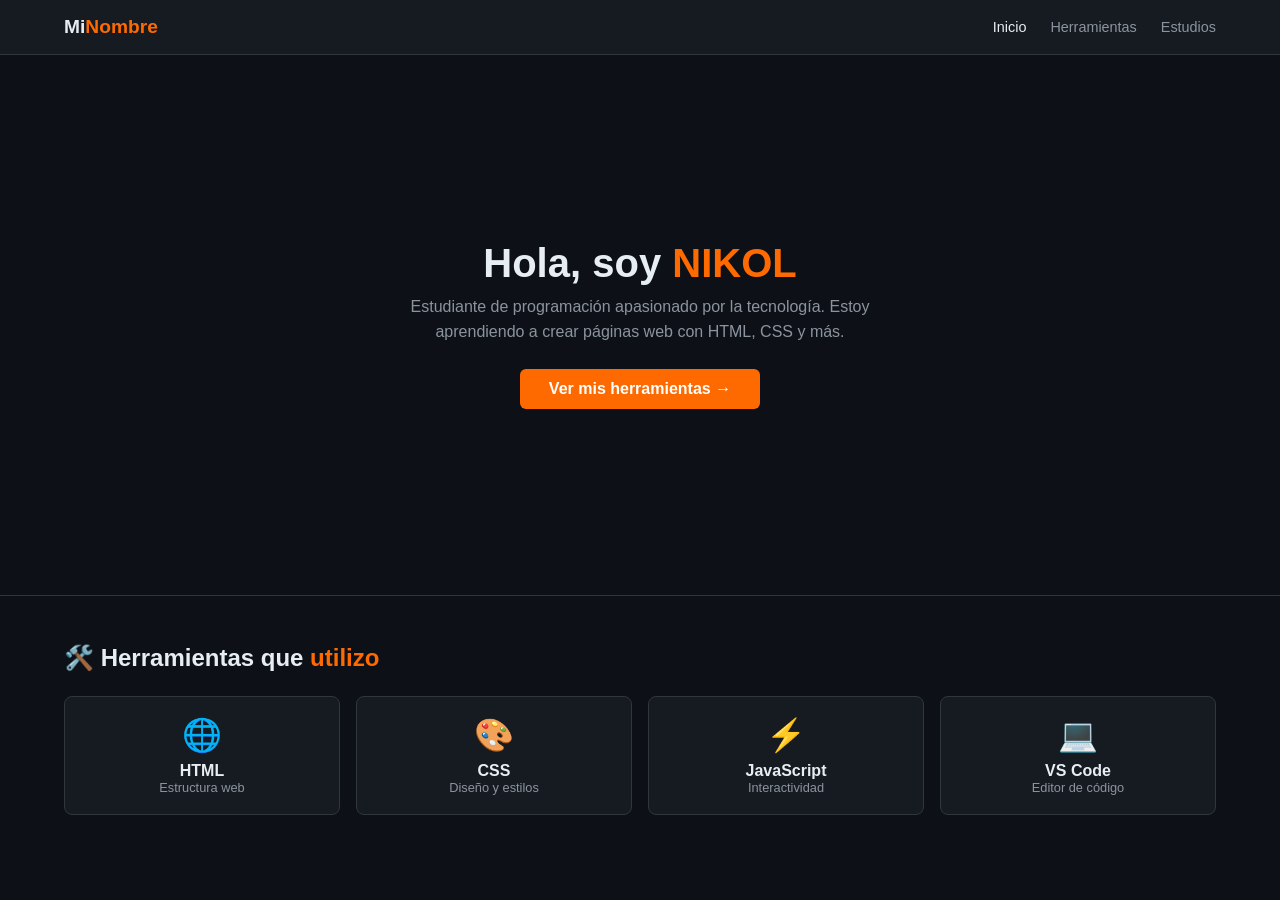
<file: index.html>
<!DOCTYPE html>
<html lang="es">

<head>
    <!-- Configuración del documento (no se ve en pantalla) -->
    <meta charset="UTF-8">
    <meta name="viewport" content="width=device-width, initial-scale=1.0">
    <title>Mi Primera Página</title>
    <link rel="stylesheet" href="style.css">
</head>

<nav>
    <!-- Tu logo o nombre -->
    <div class="logo">Mi<span>Nombre</span></div>

    <!-- Los enlaces de navegación -->
    <div class="nav-links">
        <a href="index.html" class="active">Inicio</a>
        <a href="herramientas.html">Herramientas</a>
        <a href="estudios.html">Estudios</a>
    </div>
</nav>

<section class="hero">
    <h1>Hola, soy <span>NIKOL</span></h1>
    <p>Estudiante de programación apasionado por la tecnología.
       Estoy aprendiendo a crear páginas web con HTML, CSS y más.</p>

    <!-- Botón que lleva a otra página -->
    <a href="herramientas.html" class="btn">Ver mis herramientas →</a>
</section>
<section class="section">
    <h2>🛠️ Herramientas que <span>utilizo</span></h2>

    <div class="tools-grid">
        <div class="tool-card">
            <div class="icon">🌐</div>
            <strong>HTML</strong>
            <p>Estructura web</p>
        </div>

        <div class="tool-card">
            <div class="icon">🎨</div>
            <strong>CSS</strong>
            <p>Diseño y estilos</p>
        </div>

        <div class="tool-card">
            <div class="icon">⚡</div>
            <strong>JavaScript</strong>
            <p>Interactividad</p>
        </div>

        <div class="tool-card">
            <div class="icon">💻</div>
            <strong>VS Code</strong>
            <p>Editor de código</p>
        </div>
    </div>
</section>





<body>

</body>

</html>
</file>
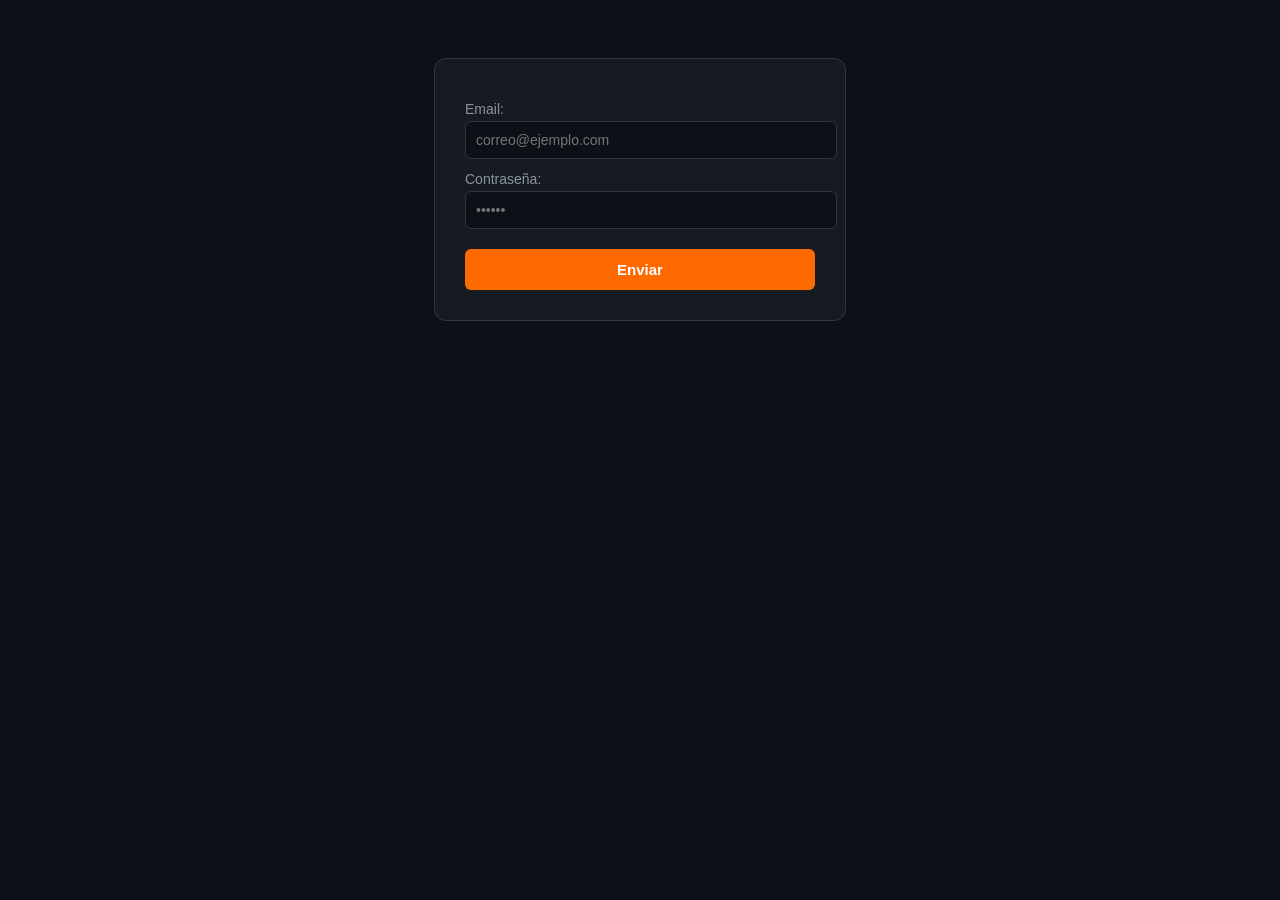
<file: login.html>
<!DOCTYPE html>
<html lang="en">
<head>
    <meta charset="UTF-8">
    <meta name="viewport" content="width=device-width, initial-scale=1.0">
    <title>Document</title>
    <link rel="stylesheet" href="styles_login.css">
</head>
<body>
    
   <form action="index.html">
   

    <!-- Campo de correo -->
    <label>Email:</label>
    <input type="email" placeholder="correo@ejemplo.com">

    <!-- Campo de contraseña (oculta el texto) -->
    <label>Contraseña:</label>
    <input type="password" placeholder="••••••">


    <!-- Botón de enviar -->
    <button type="submit">Enviar</button>
   </form>
</body>
</html>
</file>
<file: style.css>
* {
    margin: 0;
    padding: 0;
    box-sizing: border-box;
}

body {
    font-family: Arial, sans-serif;
    background: #0d1117;
    color: #e6edf3;
}

/* ===== NAVEGACIÓN ===== */
nav {
    display: flex;                    /* Activa flexbox */
    justify-content: space-between;  /* Logo a la izq, links a la der */
    align-items: center;             /* Centrado vertical */
    padding: 1rem 5%;                /* Espacio interno */
    border-bottom: 1px solid #30363d;
    background: #161b22;
}

/* Logo */
.logo {
    font-weight: 800;
    font-size: 1.2rem;
}
.logo span {
    color: #ff6a00;              /* Color naranja para destacar */
}

/* Contenedor de los enlaces */
.nav-links {
    display: flex;                /* Los links en fila */
    gap: 1.5rem;                  /* Espacio entre cada link */
}

/* Cada enlace individual */
.nav-links a {
    color: #8b949e;              /* Gris claro */
    text-decoration: none;       /* Quita el subrayado */
    font-size: 0.9rem;
    font-weight: 500;
    transition: color 0.3s;       /* Animación suave */
}

/* Cuando pasas el mouse o es la página activa */
.nav-links a:hover,
.nav-links a.active {
    color: #e6edf3;              /* Blanco brillante */
}



.hero {
    display: flex;
    flex-direction: column;       /* Elementos uno debajo del otro */
    align-items: center;          /* Centrado horizontal */
    justify-content: center;     /* Centrado vertical */
    text-align: center;
    padding: 4rem 2rem;
    min-height: 60vh;             /* Ocupa al menos 60% de la pantalla */
}

.hero h1 {
    font-size: 2.5rem;
    margin-bottom: 0.5rem;
}

.hero h1 span {
    color: #ff6a00;              /* Tu nombre en naranja */
}

.hero p {
    color: #8b949e;
    font-size: 1rem;
    max-width: 500px;            /* No se hace muy ancho */
    margin-bottom: 1.5rem;
    line-height: 1.6;
}

/* Botón reutilizable */
.btn {
    display: inline-block;
    background: #ff6a00;
    color: #fff;
    padding: 0.7rem 1.8rem;
    border-radius: 6px;
    text-decoration: none;        /* Sin subrayado */
    font-weight: 700;
    transition: background 0.2s;
}

.btn:hover {
    background: #ff8533;          /* Más claro al pasar mouse */
}

.section {
    padding: 3rem 5%;
    border-top: 1px solid #30363d;
}

.section h2 {
    font-size: 1.5rem;
    margin-bottom: 1.5rem;
}

.section h2 span {
    color: #ff6a00;
}

/* ===== GRID DE HERRAMIENTAS ===== */
.tools-grid {
    display: flex;                /* Tarjetas en fila */
    gap: 1rem;                    /* Espacio entre tarjetas */
    flex-wrap: wrap;              /* Si no caben, bajan a la sig. línea */
}

.tool-card {
    background: #161b22;
    border: 1px solid #30363d;
    border-radius: 8px;
    padding: 1.2rem;
    text-align: center;
    min-width: 120px;
    flex: 1;                      /* Se reparten el espacio por igual */
    transition: border-color 0.3s;
}

.tool-card:hover {
    border-color: #ff6a00;        /* Borde naranja al pasar mouse */
}

.tool-card .icon {
    font-size: 2rem;
    margin-bottom: 0.5rem;
}

.tool-card p {
    font-size: 0.8rem;
    color: #8b949e;
}
</file>
<file: styles_login.css>
body {
            background: #0d1117;
            color: white;
            font-family: Arial, sans-serif;
            display: flex;
            justify-content: center;
            padding-top: 50px;
        }
         form {
            background: #161b22;
            padding: 30px;
            border-radius: 12px;
            border: 1px solid #30363d;
            width: 350px;
        }
        label {
            display: block;
            margin-top: 12px;
            font-size: 14px;
            color: #8b949e;
        }
        input, select {
            width: 100%;
            padding: 10px;
            margin-top: 4px;
            border: 1px solid #30363d;
            border-radius: 6px;
            background: #0d1117;
            color: white;
            font-size: 14px;
        }
        button {
            margin-top: 20px;
            width: 100%;
            padding: 12px;
            background: #ff6a00;
            border: none;
            border-radius: 6px;
            color: white;
            font-weight: bold;
            cursor: pointer;
            font-size: 15px;
        }
        button:hover { background: #ff8533; }
</file>
